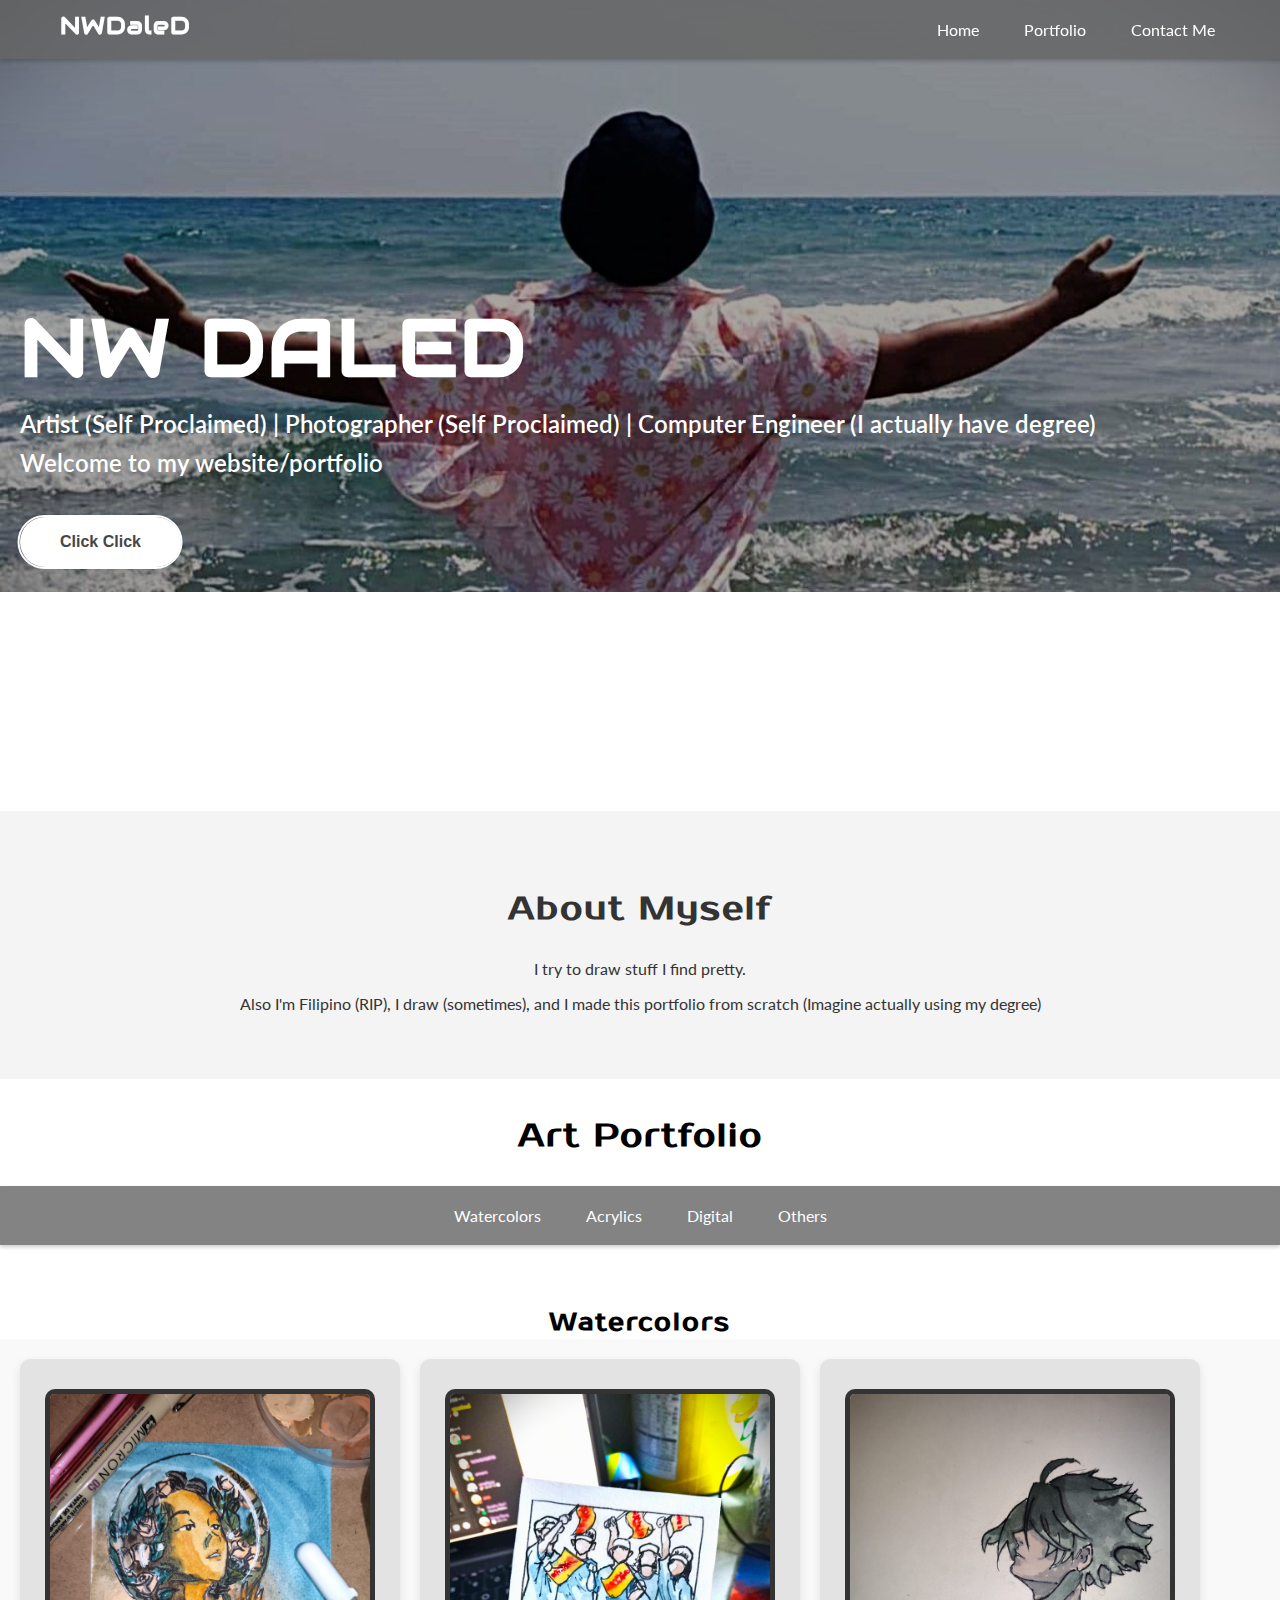
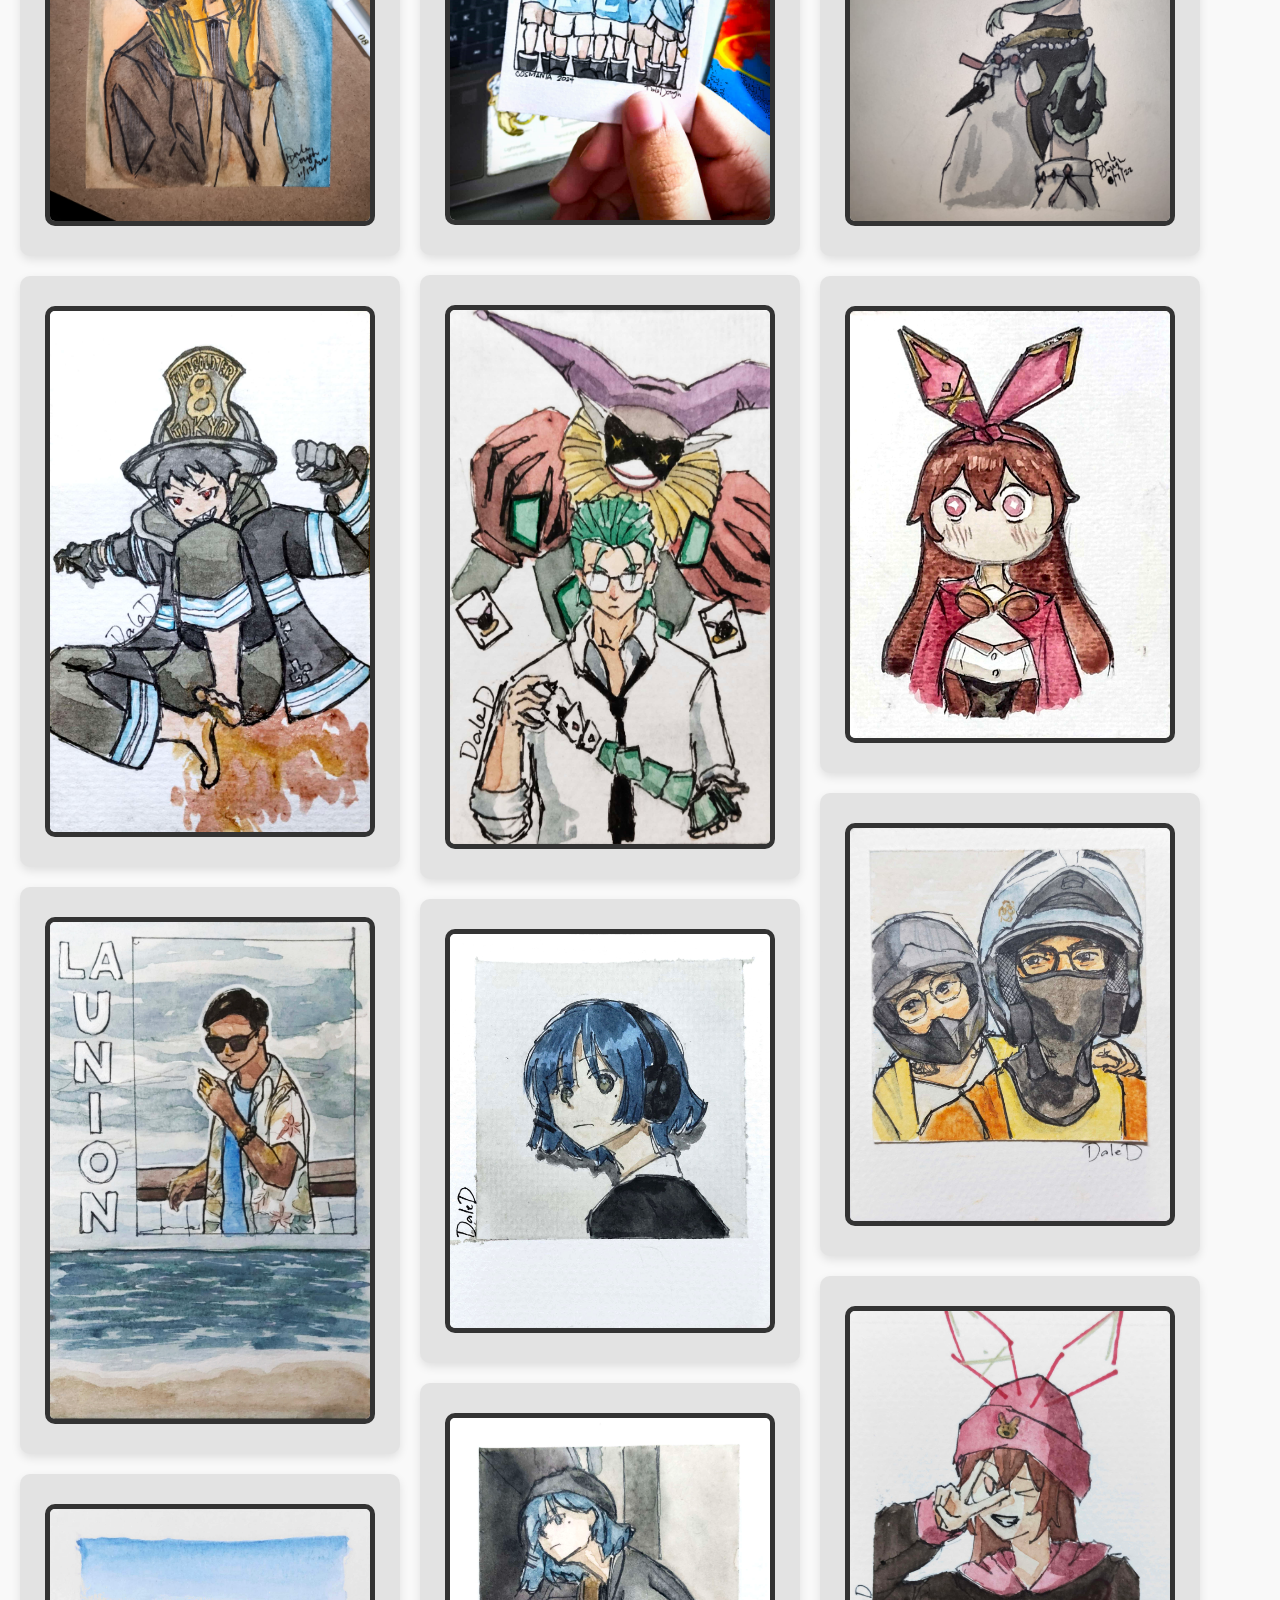
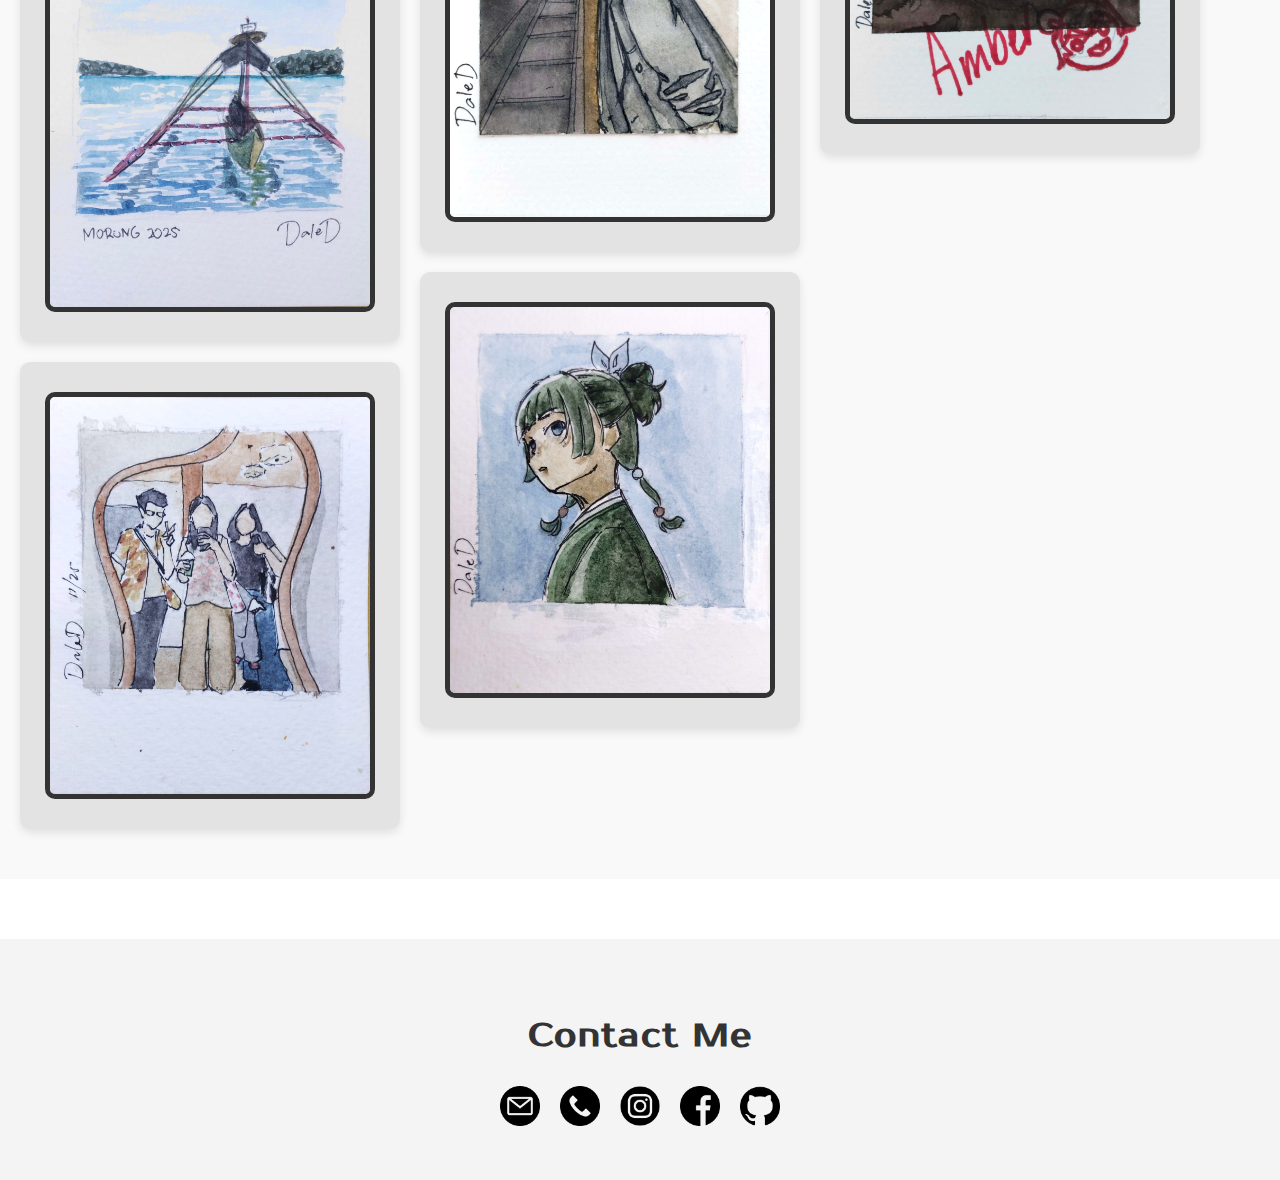
<file: index.html>
<!DOCTYPE html>
<html lang="en">
<head>
    <meta charset="UTF-8">
    <meta name="viewport" content="width=device-width, initial-scale=1.0">
    <title>Portfolio</title>
    <link rel="stylesheet" href="css/style.css">
    <link href="https://fonts.googleapis.com/css2?family=Lato:wght@400;700&display=swap" rel="stylesheet">
    <link rel="stylesheet" href="https://fonts.googleapis.com/css?family=Audiowide">
    <link href="https://fonts.googleapis.com/css2?family=Prosto+One&display=swap" rel="stylesheet">
</head>
<style>
    #landing{
        background-image: url(images/background.jpg); 
    }

    #gallery-mobile {
        display: none;
    }

    @media (max-width: 768px){
        #landing{
            background-image: url(images/background1.jpg);
        }
        #gallery-mobile{
            display: block;
        }
    }
</style>
<body>

    <nav class="navbar">
        <div class="container">
            <a href="#landing" class="nav-logo">NWDaleD</a>
            <div class="nav-buttons">
                <div class="nav-button" onclick="location.href='#portfolio'" id="burger">Works</div>
                <div class="nav-button" onclick="location.href='#landing'" id="homebutton">Home</div>
                <div class="nav-button" onclick="location.href='#portfolio'" id="portfoliobutton">Portfolio</div>
                <div class="nav-button" onclick="location.href='#contact'" id="contactbutton" style="margin-right: 30px;">Contact Me</div>
            </div>
        </div>
    </nav>

    <section id="landing" class="section" style="background-repeat: no-repeat; background-size:100%;">
        <div class="landing-content">
            <h1>NW DALED</h1>
            <p>Artist (Self Proclaimed) | Photographer (Self Proclaimed) | Computer Engineer (I actually have degree)</p>
            <p>Welcome to my website/portfolio</p>
            <button class="full-rounded" onclick="location.href='#about'">
                <span style="font-weight: 600;">Click Click</span>
                <div class="border full-rounded"></div>
            </button>
        </div>
    </section>

    <!-- About Section -->
    <section id="about" class="section">
        <h2>About Myself</h2>
        <p>I try to draw stuff I find pretty.</p>
        <p>Also I'm Filipino (RIP), I draw (sometimes), and I made this portfolio from scratch (Imagine actually using my degree)</p>
    </section>

    <!-- Portfolio -->
    <section id="portfolio" class="section" style=" padding-top: 10px;">
        <h2>Art Portfolio</h2>
        <nav class="navbar2" style="position:static; margin-left: -20px;">
            <div class="container2" style=" display: block; align-content: center;">
                <div class="nav-buttons2" style="align-items: center; justify-content: center;" >
                    <div class="nav-button2" onclick="myFunction('watercolors')">Watercolors</div>
                    <div class="nav-button2" onclick="myFunction('acrylics')">Acrylics</div>
                    <div class="nav-button2" onclick="myFunction('digital')">Digital</div>
                    <div class="nav-button2" onclick="myFunction('others')">Others</div>
                </div>
            </div>
        </nav>
        <h3 id = 'gallery_title' style="margin-top: 5%; margin-bottom: -4%;">Watercolors</h3>
    </section>

    <section id="gallery" class="section" style=" padding-top: 0;">
        
        <div class="photo-flex-container" id = "acrylics" style="display: none;">
            <div class="photo-column" id="acrylicsc1"></div>
            <div class="photo-column" id="acrylicsc2"></div>
            <div class="photo-column" id="acrylicsc3"></div>
        </div>
        <div class="photo-flex-container" id = "watercolors">
            <div class="photo-column" id="watercolorsc1"></div>
            <div class="photo-column" id="watercolorsc2"></div>
            <div class="photo-column" id="watercolorsc3"></div>
        </div>
        <div class="photo-flex-container" id = "digital" style="display: none;">
            <div class="photo-column" id="digitalc1"></div>
            <div class="photo-column" id="digitalc2"></div>
            <div class="photo-column" id="digitalc3"></div>
        </div>
        <div class="photo-flex-container" id = "others" style="display: none;">
            <div class="photo-column" id="othersc1"></div>
            <div class="photo-column" id="othersc2"></div>
            <div class="photo-column" id="othersc3"></div>
        </div>
    </section>

    <section id="gallery-mobile" class="section">
        <div class="photo-flex-container" id = "acrylicsm" style="display: none;">
            <div class="photo-column" id="acrylicsc1m"></div>
            <div class="photo-column" id="acrylicsc2m"></div>
        </div>
        <div class="photo-flex-container" id = "watercolorsm">
            <div class="photo-column" id="watercolorsc1m"></div>
            <div class="photo-column" id="watercolorsc2m"></div>

        </div>
        <div class="photo-flex-container" id = "digitalm" style="display: none;">
            <div class="photo-column" id="digitalc1m"></div>
            <div class="photo-column" id="digitalc2m"></div>

        </div>
        <div class="photo-flex-container" id = "othersm" style="display: none;">
            <div class="photo-column" id="othersc1m"></div>
            <div class="photo-column" id="othersc2m"></div>

        </div>
    </section>


    <section id="contact" class="section">
        <h2>Contact Me</h2>
        <div class="contact-icons">
            <!-- Email Icon -->
            <a href="https://gmail.com" target="_blank" title="Email me at: daledough12@gmail.com">
                <img src="images/email.png" alt="Email" class="contact-icon">
            </a>
            <!-- Phone Icon -->
            <a title="Call me at: 09234466091">
                <img src="images/phone.png" alt="Contact No." class="contact-icon" >
            </a>
            <!-- Instagram Image Icon -->
            <a href="https://www.instagram.com/nwdaled.drawer/" target="_blank" title="Visit my Instagram account.">
                <img src="images/instagram.png" alt="Instagram" class="contact-icon">
            </a>
            <!-- Facebook Icon -->
            <a href="https://www.facebook.com/gabriel.boone.3" target="_blank" title="Visit my Facebook account.">
                <img src="images/facebook.png" alt="Facebook" class="contact-icon">
            </a>
            <!-- Github Icon -->
            <a href="https://github.com/GabTheBoone" target="_blank" title="Visit my GitHub account.">
                <img src="images/github.png" alt="Github" class="contact-icon">
            </a>
        </div>
    </section>
</body>

<script>
const title = document.getElementById("gallery_title");

const acrylics = document.getElementById("acrylics");
const acrylicsc1 = document.getElementById("acrylicsc1");
const acrylicsc2 = document.getElementById("acrylicsc2");
const acrylicsc3 = document.getElementById("acrylicsc3");
const acryliccount = 4;
for (let i = 1; i <= acryliccount; i++) {
    const wrapper = document.createElement("div");
    wrapper.className = "photo-box";

    const img = document.createElement("img");
    img.src = `images/acrylic${i}.jpg`;
    img.alt = `Painting ${i}`;
    wrapper.appendChild(img);
    if (i % 3 == 1) {
        acrylicsc1.appendChild(wrapper);
    }else if(i % 3 == 2){
        acrylicsc2.appendChild(wrapper);
    }else {
        acrylicsc3.appendChild(wrapper);
    }
}

const watercolors = document.getElementById("watercolors");
const watercolorsc1 = document.getElementById("watercolorsc1");
const watercolorsc2 = document.getElementById("watercolorsc2");
const watercolorsc3 = document.getElementById("watercolorsc3");
const watercolorcount = 14;
for (let i = 1; i <= watercolorcount; i++) {
    const wrapper = document.createElement("div");
    wrapper.className = "photo-box";

    const img = document.createElement("img");
    img.src = `images/watercolor${i}.jpg`;
    img.alt = `Painting ${i}`;
    wrapper.appendChild(img);
    if (i % 3 == 1) {
        watercolorsc1.appendChild(wrapper);
    }else if(i % 3 == 2){
        watercolorsc2.appendChild(wrapper);
    }else {
        watercolorsc3.appendChild(wrapper);
    }
}

const digital = document.getElementById("digital");
const digitalc1 = document.getElementById("digitalc1");
const digitalc2 = document.getElementById("digitalc2");
const digitalc3 = document.getElementById("digitalc3");
const digitalcount = 0;
for (let i = 1; i <= digitalcount; i++) {
    const wrapper = document.createElement("div");
    wrapper.className = "photo-box";

    const img = document.createElement("img");
    img.src = `images/digital${i}.jpg`;
    img.alt = `Painting ${i}`;
    wrapper.appendChild(img);
    if (i % 3 == 1) {
        digitalc1.appendChild(wrapper);
    }else if(i % 3 == 2){
        digitalc2.appendChild(wrapper);
    }else {
        digitalc3.appendChild(wrapper);
    }

}

const others = document.getElementById("others");
const othersc1 = document.getElementById("othersc1");
const othersc2 = document.getElementById("othersc2");
const othersc3 = document.getElementById("othersc3");
const othercount = 6;
for (let i = 1; i <= othercount; i++) {
    const wrapper = document.createElement("div");
    wrapper.className = "photo-box";

    const img = document.createElement("img");
    img.src = `images/others${i}.png`;
    img.alt = `Painting ${i}`;
    wrapper.appendChild(img);
    if (i % 3 == 1) {
        othersc1.appendChild(wrapper);
    }else if(i % 3 == 2){
        othersc2.appendChild(wrapper);
    }else {
        othersc3.appendChild(wrapper);
    }
}

const acrylicsm = document.getElementById("acrylicsm");
const acrylicsc1m = document.getElementById("acrylicsc1m");
const acrylicsc2m = document.getElementById("acrylicsc2m");

for (let i = 1; i <= acryliccount; i++) {
    const wrapper = document.createElement("div");
    wrapper.className = "photo-box";

    const img = document.createElement("img");
    img.src = `images/acrylic${i}.jpg`;
    img.alt = `Painting ${i}`;
    wrapper.appendChild(img);
    if (i % 2 == 1) {
        acrylicsc1m.appendChild(wrapper);
    }else {
        acrylicsc2m.appendChild(wrapper);
    }
}

const watercolorsm = document.getElementById("watercolorsm");
const watercolorsc1m = document.getElementById("watercolorsc1m");
const watercolorsc2m = document.getElementById("watercolorsc2m");
for (let i = 1; i <= watercolorcount; i++) {
    const wrapper = document.createElement("div");
    wrapper.className = "photo-box";

    const img = document.createElement("img");
    img.src = `images/watercolor${i}.jpg`;
    img.alt = `Painting ${i}`;
    wrapper.appendChild(img);
    if (i % 2 == 1) {
        watercolorsc1m.appendChild(wrapper);
    }else {
        watercolorsc2m.appendChild(wrapper);
    }
}

const digitalm = document.getElementById("digitalm");
const digitalc1m = document.getElementById("digitalc1m");
const digitalc2m = document.getElementById("digitalc2m");
for (let i = 1; i <= digitalcount; i++) {
    const wrapper = document.createElement("div");
    wrapper.className = "photo-box";

    const img = document.createElement("img");
    img.src = `images/digital${i}.jpg`;
    img.alt = `Painting ${i}`;
    wrapper.appendChild(img);
    if (i % 2 == 1) {
        digitalc1m.appendChild(wrapper);
    }else {
        digitalc2m.appendChild(wrapper);
    }

}

const othersm = document.getElementById("othersm");
const othersc1m = document.getElementById("othersc1m");
const othersc2m = document.getElementById("othersc2m");

for (let i = 1; i <= othercount; i++) {
    const wrapper = document.createElement("div");
    wrapper.className = "photo-box";

    const img = document.createElement("img");
    img.src = `images/others${i}.png`;
    img.alt = `Painting ${i}`;
    wrapper.appendChild(img);
    if (i % 2 == 1) {
        othersc1m.appendChild(wrapper);
    }else {
        othersc2m.appendChild(wrapper);
    }
}

function capitalizeFirstLetter(str) {
    // Handle empty or non-string inputs gracefully
    if (!str || typeof str !== 'string') {
        return '';
    }
    
    return str.charAt(0).toUpperCase() + str.slice(1);
}

function myFunction(a) {
    const w = a + "m";
    var b = capitalizeFirstLetter(a);
    var x = document.getElementById(a);
    var y = document.getElementById(w);
    var c = document.getElementById("acrylics");
    var d = document.getElementById("watercolors");
    var e = document.getElementById("digital");
    var f = document.getElementById("others");

    var g = document.getElementById("acrylicsm");
    var h = document.getElementById("watercolorsm");
    var i = document.getElementById("digitalm");
    var j = document.getElementById("othersm");
    if (window.innerWidth > 768) {
        if (x.style.display === "none") {
            c.style.display = "none";
            d.style.display = "none";
            e.style.display = "none";
            f.style.display = "none";
            x.style.display = "grid";
            title.innerText = b;
            window.location.href = "#portfolio";
        } else {
            x.style.display = "none";
        }
    } else {
        if (y.style.display === "none") {
            g.style.display = "none";
            h.style.display = "none";
            i.style.display = "none";
            j.style.display = "none";
            y.style.display = "grid";
            title.innerText = b;
            window.location.href = "#portfolio";
        } else {
            y.style.display = "none";
        }
    }
    
}
</script>
</file>
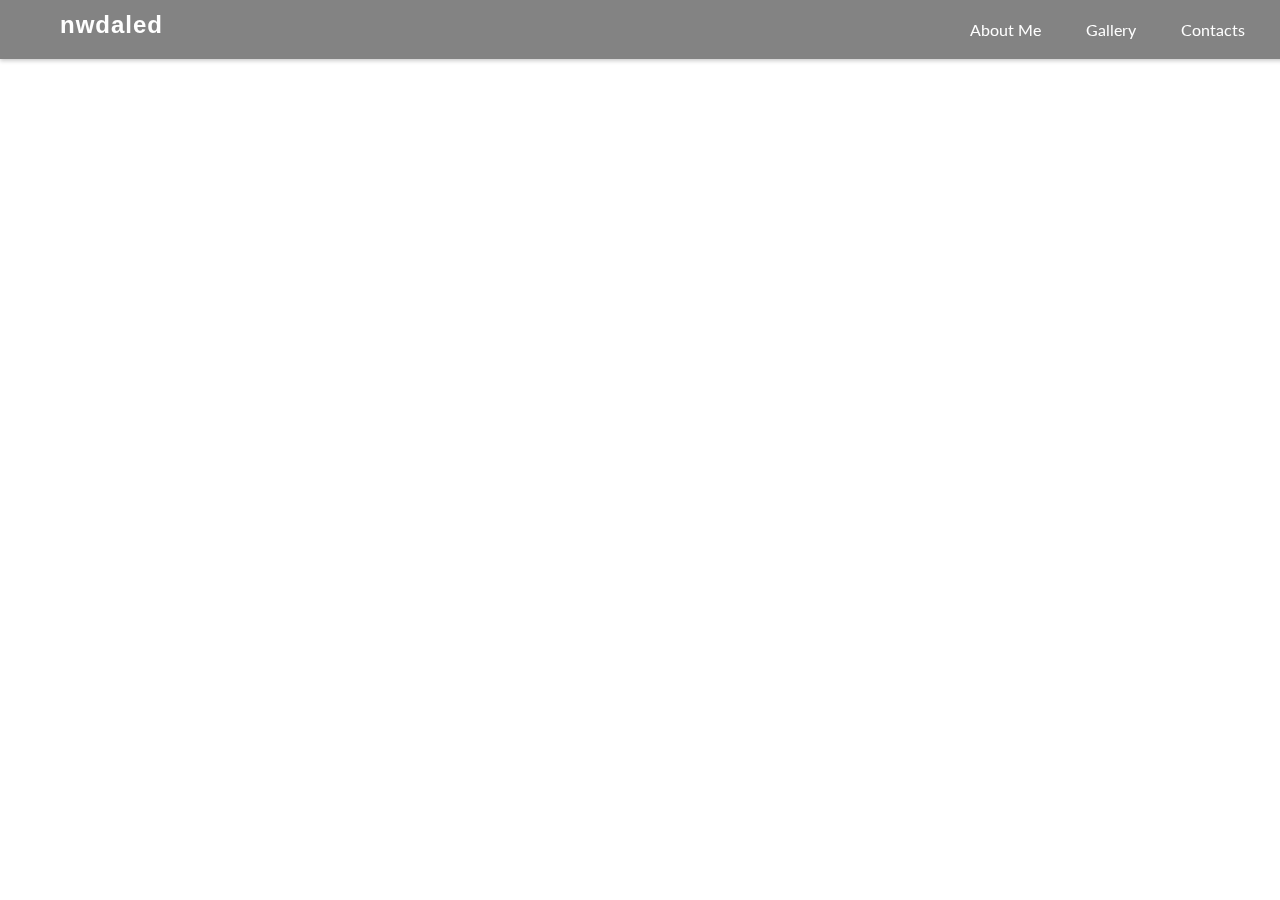
<file: about.html>
<!DOCTYPE html>
<html lang="en">
<head>
    <meta charset="UTF-8">
    <meta name="viewport" content="width=device-width, initial-scale=1.0">
    <title>Portfolio</title>
    <link rel="stylesheet" href="css/style.css">
    <link href="https://fonts.googleapis.com/css2?family=Lato:wght@400;700&display=swap" rel="stylesheet">

</head>
<body>

    <nav class="navbar">
        <div class="container">
            <a href="index.html" class="nav-logo">nwdaled</a>
            <div class="nav-buttons">
                <div class="nav-button" onclick="location.href='about.html'" >About Me</div>
                <div class="nav-button" onclick="location.href='gallery.html'" >Gallery</div>
                <div class="nav-button" onclick="location.href='index.html #contact'" >Contacts</div>
            </div>
        </div>
    </nav>

    
</body>
</file>
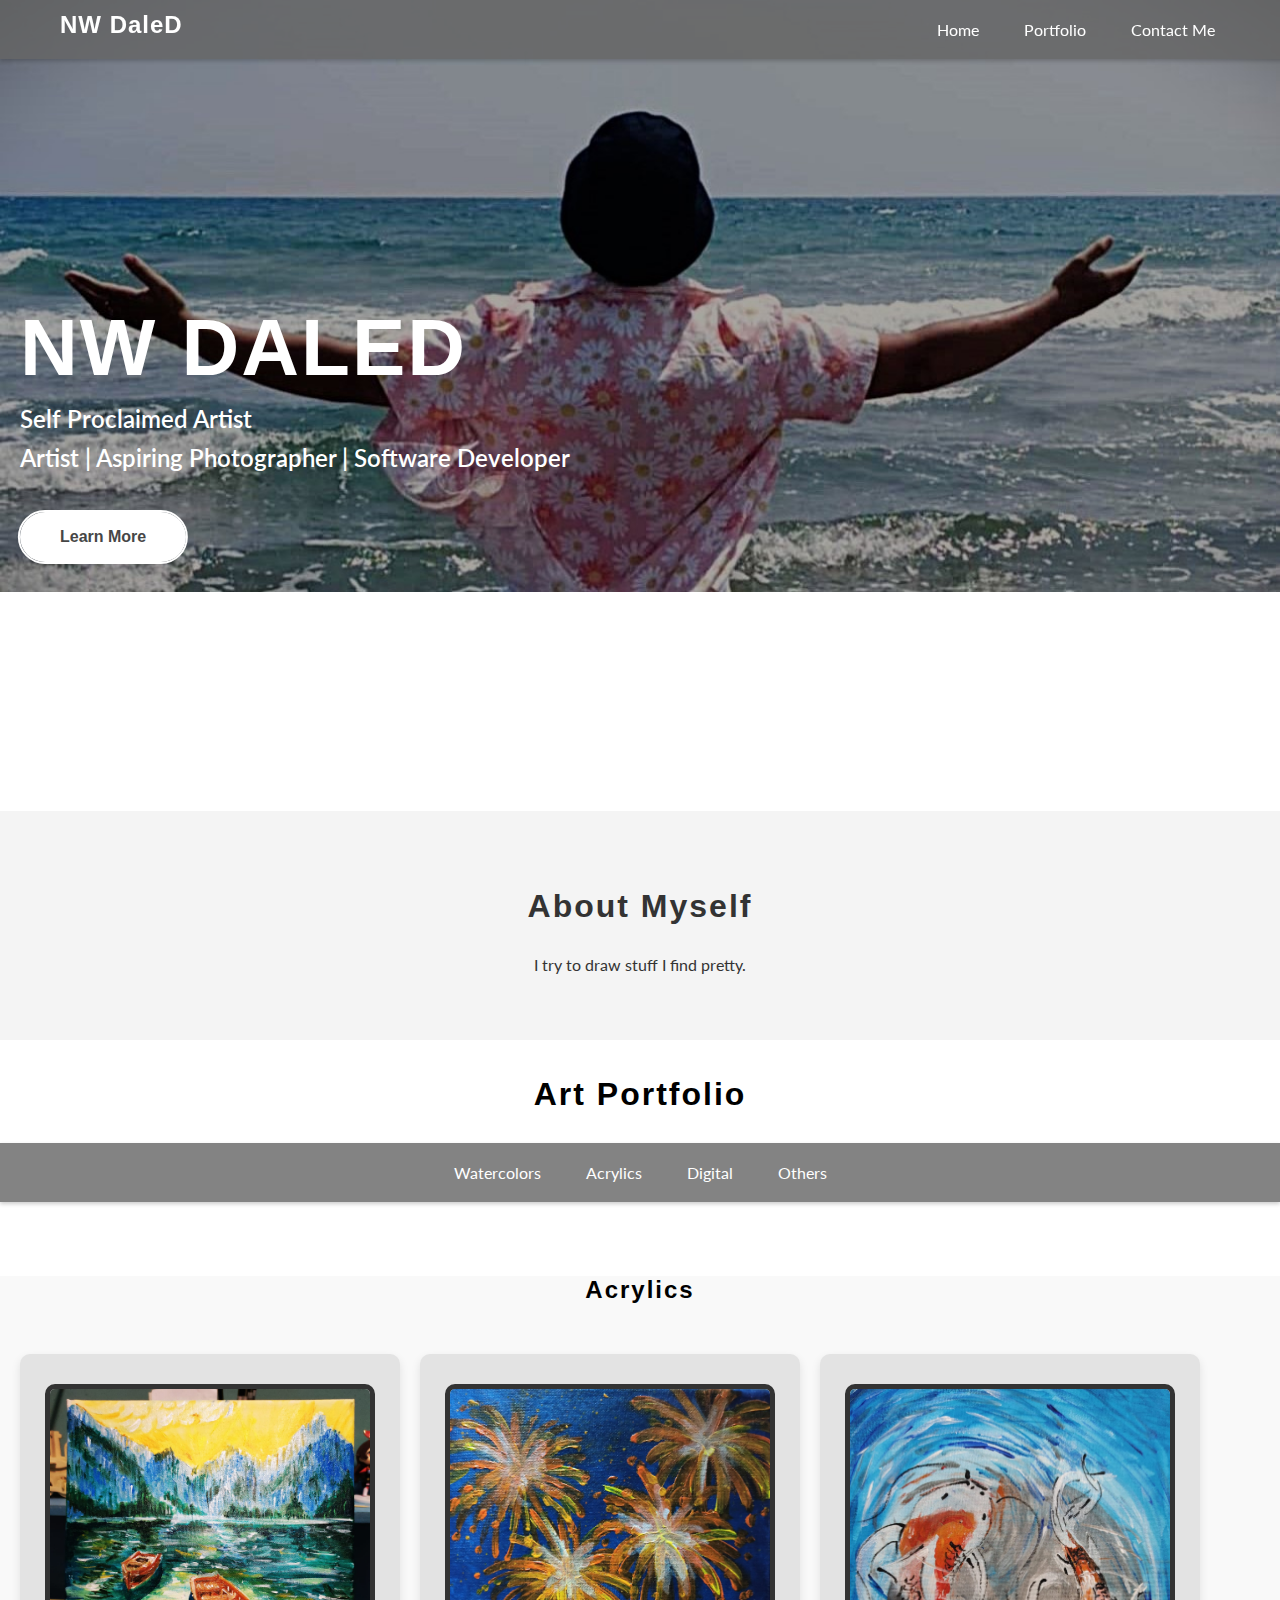
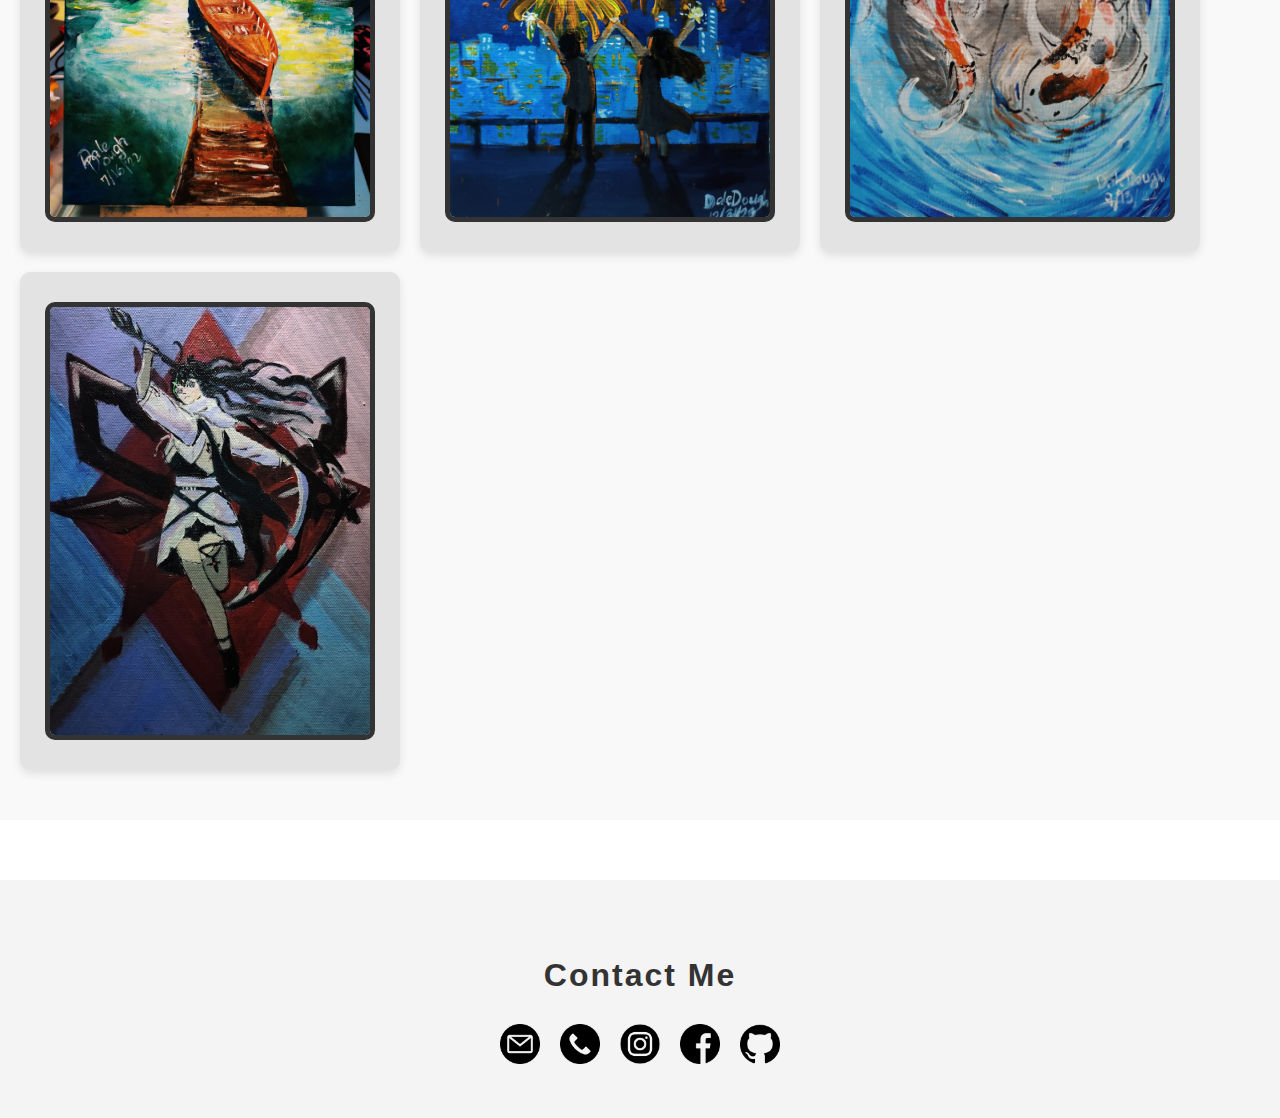
<file: nwdaled.html>
<!DOCTYPE html>
<html lang="en">
<head>
    <meta charset="UTF-8">
    <meta name="viewport" content="width=device-width, initial-scale=1.0">
    <title>Portfolio</title>
    <link rel="stylesheet" href="css/style.css">
    <link href="https://fonts.googleapis.com/css2?family=Lato:wght@400;700&display=swap" rel="stylesheet">

</head>
<body>

    <nav class="navbar">
        <div class="container">
            <a href="#landing" class="nav-logo">NW DaleD</a>
            <div class="nav-buttons">
                <div class="nav-button" onclick="location.href='#landing'">Home</div>
                <div class="nav-button" onclick="location.href='#portfolio'">Portfolio</div>
                <div class="nav-button" onclick="location.href='#contact'" style="margin-right: 30px;">Contact Me</div>
            </div>
        </div>
    </nav>

    <section id="landing" class="section" style="background-image: url(images/background.jpg); background-repeat: no-repeat; background-size:100%;">
        <div class="landing-content">
            <h1>NW DALED</h1>
            <p>Self Proclaimed Artist</p>
            <p>Artist | Aspiring Photographer | Software Developer</p>
            <button class="full-rounded" onclick="location.href='#about'">
                <span style="font-weight: 600;">Learn More</span>
                <div class="border full-rounded"></div>
            </button>
        </div>
    </section>

    <!-- About Section -->
    <section id="about" class="section">
        <h2>About Myself</h2>
        <p>I try to draw stuff I find pretty.</p>
    </section>

    <!-- Portfolio -->
    <section id="portfolio" class="section" style=" padding-top: 10px;">
        <h2>Art Portfolio</h2>
        <nav class="navbar" style="position:static; margin-left: -20px;">
            <div class="container" style=" display: block; align-content: center;">
                <div class="nav-buttons" style="align-items: center; justify-content: center;" >
                    <div class="nav-button" onclick="myFunction('watercolors')">Watercolors</div>
                    <div class="nav-button" onclick="myFunction('acrylics')">Acrylics</div>
                    <div class="nav-button" onclick="myFunction('digital')">Digital</div>
                    <div class="nav-button" onclick="myFunction('others')">Others</div>
                </div>
            </div>
        </nav>
    </section>

    <section id="gallery" class="section" style=" padding-top: 0;">
        <h3 id = 'gallery_title'>Acrylics</h3>
        <div class="photo-flex-container" id = "acrylics">
        </div>
        <div class="photo-flex-container" id = "watercolors" style="display: none;"></div>
        <div class="photo-flex-container" id = "digital" style="display: none;"></div>
        <div class="photo-flex-container" id = "others" style="display: none;"></div>
    </section>


    <section id="contact" class="section">
        <h2>Contact Me</h2>
        <div class="contact-icons">
            <!-- Email Icon -->
            <a href="https://gmail.com" target="_blank" title="Email me at: gabrielfboone12@gmail.com">
                <img src="images/email.png" alt="Email" class="contact-icon">
            </a>
            <!-- Phone Icon -->
            <a title="Call me at: 09234466091">
                <img src="images/phone.png" alt="Contact No." class="contact-icon" >
            </a>
            <!-- Instagram Image Icon -->
            <a href="https://www.instagram.com/nwdaled/" target="_blank" title="Visit my Instagram account.">
                <img src="images/instagram.png" alt="Instagram" class="contact-icon">
            </a>
            <!-- Facebook Icon -->
            <a href="https://www.facebook.com/gabriel.boone.3" target="_blank" title="Visit my Facebook account.">
                <img src="images/facebook.png" alt="Instagram" class="contact-icon">
            </a>
            <!-- Github Icon -->
            <a href="https://github.com/GabTheBoone" target="_blank" title="Visit my GitHub account.">
                <img src="images/github.png" alt="Github" class="contact-icon">
            </a>
        </div>
    </section>
</body>

<script>
const title = document.getElementById("gallery_title");

const acrylics = document.getElementById("acrylics");
const acryliccount = 4;
for (let i = 1; i <= acryliccount; i++) {
    const wrapper = document.createElement("div");
    wrapper.className = "photo-box";

    const img = document.createElement("img");
    img.src = `images/acrylic${i}.jpg`;
    img.alt = `Painting ${i}`;
    wrapper.appendChild(img);
    acrylics.appendChild(wrapper);
}

const watercolors = document.getElementById("watercolors");
const watercolorcount = 14;
for (let i = 1; i <= watercolorcount; i++) {
    const wrapper = document.createElement("div");
    wrapper.className = "photo-box";

    const img = document.createElement("img");
    img.src = `images/watercolor${i}.jpg`;
    img.alt = `Painting ${i}`;
    wrapper.appendChild(img);
    watercolors.appendChild(wrapper);
}

const digital = document.getElementById("digital");
const digitalcount = 0;
for (let i = 1; i <= digitalcount; i++) {
    const wrapper = document.createElement("div");
    wrapper.className = "photo-box";

    const img = document.createElement("img");
    img.src = `images/digital${i}.jpg`;
    img.alt = `Painting ${i}`;
    wrapper.appendChild(img);
    digital.appendChild(wrapper);
}

const others = document.getElementById("others");
const othercount = 6;
for (let i = 1; i <= othercount; i++) {
    const wrapper = document.createElement("div");
    wrapper.className = "photo-box";

    const img = document.createElement("img");
    img.src = `images/others${i}.png`;
    img.alt = `Painting ${i}`;
    wrapper.appendChild(img);
    others.appendChild(wrapper);
}


function capitalizeFirstLetter(str) {
    // Handle empty or non-string inputs gracefully
    if (!str || typeof str !== 'string') {
        return '';
    }
    
    return str.charAt(0).toUpperCase() + str.slice(1);
}

function myFunction(a) {
    var b = capitalizeFirstLetter(a);
    var x = document.getElementById(a);
    var c = document.getElementById("acrylics");
    var d = document.getElementById("watercolors");
    var e = document.getElementById("digital");
    var f = document.getElementById("others");
    if (x.style.display === "none") {
        c.style.display = "none";
        d.style.display = "none";
        e.style.display = "none";
        f.style.display = "none";
        x.style.display = "grid";
        title.innerText = b;
        window.location.href = "#" + a;
    } else {
        x.style.display = "none";
    }
}
</script>
</file>
<file: css/style.css>
@font-face {
    font-family: 'Blanka';
    src: url('/fonts/BLANKA-REGULAR.OTF') format('opentype');
    font-weight: normal;
    font-style: normal;
    
}

@font-face {
    font-family: 'Gendy';
    src: url('/fonts/GENDY.OTF') format('opentype');
    font-weight: normal;
    font-style: normal;
    
}

h2, h3 {
    font-family: 'Prosto one', sans-serif;
    letter-spacing: 2px;
}
h2 {
    font-size: 2em;
    margin-bottom: 30px;
}
h3 {
    font-size: 1.5em;
    margin-bottom: 30px;
}
p{
    font-family: 'Lato', sans-serif;
}
/* Global Styles */
body, html {
    margin: 0;
    padding: 0;
    scroll-behavior: smooth;
}

.section {
    padding: 50px 20px;
    text-align: center;  
}

/* Navbar Styling */
.navbar, .navbar2 {
    position: fixed;
    top: 0;
    width: 100%;
    background: rgba(100, 100, 100, 0.8);
    color: black;
    z-index: 1000;
    padding: 10px 20px;
    box-shadow: 0 2px 4px rgba(0, 0, 0, 0.2);
    max-height: 7%;
}

.navbar .container, .navbar2 .container2{
    display: flex;
    justify-content: space-between;
    align-items: center;
    max-width: 1200px;
    margin: 0 auto;

}

.navbar .nav-logo {
    font-family: 'Audiowide', sans-serif;
    font-size: 1.5rem;
    font-weight: bold;
    color: white;
    text-decoration: none;
    margin-top: -9px;
    letter-spacing: 1px;
}

.navbar .nav-buttons, .navbar2 .nav-buttons2 {
    display: flex;
    gap: 15px;

}

.navbar .nav-button, .navbar2 .nav-button2{
    padding: 10px 15px;
    border-radius: 8px;
    cursor: pointer;
    background: transparent;
    color: #fff;
    text-align: center;
    font-size: 1rem;
    transition: all 0.3s ease;
    font-family: 'lato', sans-serif;
    justify-content: center;
    align-items: center;
}

.navbar #burger {
    display: none;
}

.navbar .nav-button:hover, .navbar2 .nav-button2:hover{
    background: rgba(250, 250, 250);
    color: #000;
}

/* Landing Section */
#landing {
    
    height: 79vh;
    color: white;
    display: flex;
    justify-content: left;
    align-items: center;
    text-align: left;
}

#landing h1 {
    font-size: 5em;
    font-weight: 900;
    margin-bottom: 10px;
    font-family: 'Audiowide', sans-serif;
    letter-spacing: 2px;
}

#landing p {
    font-size: 1.5em;
    font-weight: 600;
    margin-bottom: 10px;
    margin-top: 10px;
    font-family: 'lato', sans-serif;
}

button, #contact-me button {
    font-size: 16px;
    position: relative;
    margin-top: 30px;
    padding: 1em 2.5em 1em 2.5em;
    border: none;
    background: #fff;
    transition: all 0.1s linear;
    box-shadow: 0 0.4em 1em rgba(0, 0, 0, 0.1);
}
   
   button:active {
    transform: scale(0.95);
   }
   
   button span {
    color: #464646;
    
   }
   
   button .border {
    position: absolute;
    border: 0.15em solid #fff;
   
    transition: all 0.3s 0.08s linear;
    top: 50%;
    left: 50%;
    width: 100%;
    height: 100%;
    transform: translate(-50%, -50%);
   }
   
   button:hover .border {
    display: block;
    width: 105%;
    height: 115%
   }
   
   .full-rounded {
    border-radius: 2em;
   }
   


/* About Section */
#about {
    background: #f4f4f4;
    color: #333;
}




/* Contact Section */
#contact {
    background: #f4f4f4;
    color: #333;
}

/* Footer */
footer {
    text-align: center;
    padding: 10px;
    background: #333;
    color: white;
}

/* Photo Showcase Grid */
.photo-grid {
    display: grid;
    grid-template-columns: repeat(3, 1fr);
    gap: 20px;
    justify-content: center;
    align-items: center;
    max-width: 1200px;
    margin: 0 auto;
}

.photo-item img {
    max-width: 100%;
    max-height: 300px;
    border-radius: 8px;
    box-shadow: 0px 4px 8px rgba(0, 0, 0, 0.1);
    cursor: pointer;
    transition: transform 0.3s ease;
}

.photo-item img:hover {
    transform: scale(1.05);
}

/* Contact Icons */
.contact-icons {
    display: flex;
    justify-content: center;
    gap: 20px;
    margin-top: 20px;
}

.contact-icons a {
    text-decoration: none;
    position: relative; /* To position the tooltip */
}

.contact-icons img {
    width: 40px; /* Size of the social media images */
    height: 40px; /* Size of the social media images */
    transition: transform 0.3s ease; /* Smooth transform effect */
}

.contact-icons img:hover {
    transform: scale(1.1); /* Slightly scale the image on hover */
}

/* Tooltip Styling */
.contact-icons a[title]:hover::after {
    content: attr(title); /* Display the content of the title attribute */
    position: absolute;
    bottom: 120%; /* Position the tooltip above the icon */
    left: 50%;
    transform: translateX(-50%);
    background-color: #333; /* Dark background for tooltip */
    color: white; /* White text for tooltip */
    padding: 5px 10px;
    border-radius: 5px;
    font-size: 12px;
    white-space: nowrap;
    z-index: 10; /* Ensure the tooltip appears above the image */
    font-family: 'Lato', sans-serif;
}

/* Section Styling */
#gallery {
    margin-top: 0;
    margin-bottom: 60px;
    background-color: #f9f9f9;
    text-align: center;
}

#gallery h2 {
    margin-bottom: 60px;
    font-size: 2rem;
    color: #333;
}

/* Flex Container */
.photo-flex-container {
    display: grid;
    grid-template-columns: repeat(3, 1fr);
    justify-content: center;

    max-width: 1200px;
}

/* Photo Box Styling */
.photo-box {
    flex: 1;
    max-width: 80%;
    display: flex;
    flex-direction: column; /* Arrange image and title vertically */
    align-items: center;
    overflow: hidden; /* Clip any overflowing content */
    border-radius: 10px;
    box-shadow: 0 4px 10px rgba(0, 0, 0, 0.1);
    background-color: #fff; /* Background for the box */
    padding: 30px;
    background: #e3e3e3;
    margin-top: 5%;
}

.photo-box img {
    max-width: 100%;
    object-fit: cover;
    border-radius: 10px;
    border: 5px solid #333;
}


/* Mobile Styles */
@media (max-width: 768px) {
    .navbar .container {
        flex-direction: row;
        align-items: center;
        gap: 10px;
    }

    .navbar .nav-buttons {
        flex-direction: row;
        width: 70%;
        justify-content: end;
    }

    .navbar .nav-button {
        width: 100%;
        text-align: center;
        padding: 10px;
        font-size: 0.9rem;
    }
    
    .navbar .nav-logo{
        font-size: 20px;
    }
    .navbar #homebutton{
        display: none;
    }

    .navbar #portfoliobutton, .navbar #contactbutton{
        width: fit-content;
    }

    .navbar #contactbutton{
        margin-right: 10%;
    }

    .photo-flex-container {
        grid-template-columns: repeat(2, 1fr);
        max-width: 1200px;
    }

    h2 {
        font-size: 1.5em;
        margin-bottom: 15px;
    }

    h3 {
        font-size: 1em;
        margin-bottom: 15px;
    }
   
    #landing h1 {
        font-size: 3em;

    }
 
    #landing p {
        font-size: 12px;
    }

    p {
        font-size: 12px;
    }

    #gallery {
        display: none;
    }

    .photo-box {
        padding: 15px;
    }
    
    .photo-box img{
        border: 3px solid #333;
    }
}

/*.photo-title {
    padding: 10px;
    font-size: 1rem;
    font-weight: bold;
    color: #333;
    text-align: center;
    font-family: 'Gendy', sans-serif;
}*/


/* Modal Content Styling 
.modal-content {
    padding: 20px;
    display: flex;
    flex-direction: row;
    align-items: center;
    justify-content: center;
    width: 90%;
    height: 80%;
    background-color: #dbdbdb;
    margin: auto;
    border-radius: 10px;
    overflow: hidden;
    position: relative;
}

/* Left Side: Photo 
.modal-left {
    flex: 1;
    display: flex;
    align-items: center;
    justify-content: center;
    height: 100%;
    padding: 10px;
}

.modal-photo {
    max-width: 100%;
    max-height: 100%;
    border-radius: 10px;
}

/* Right Side: Description 
.modal-right {
    flex: 1;
    padding: 20px;
    display: flex;
    flex-direction: column;
    justify-content: center;
    background-color: #dbdbdb;
}

.modal-right p {
    margin-bottom: 20px;
    font-size: 18px;
    line-height: 1.5;
}

.modal-right .close-modal {
    position: absolute;
    top: 10px;
    right: 10px;
    width: 20px;
    height: 20px;
    border-radius: 50%;
    align-self: flex-end;
    color: #dbdbdb;
    text-decoration: none;
    font-size: 18px;
    border: none;
    background: rgba(0,0,0,0.8);
    cursor: pointer;    
    padding: 10px;

}

.modal-right .close-modal:hover {
    color: black;
    background: #fff;
} 
    
/* Modal Styles 
.modal {
    display: none;
    position: fixed;
    top: 0;
    left: 0;
    width: 100%;
    height: 100%;
    background: rgba(0, 0, 0, 0.8);
    z-index: 1000;
    justify-content: center;
    align-items: center;
    text-align: center;
}

.modal:target {
    display: flex;
}*/
</file>
